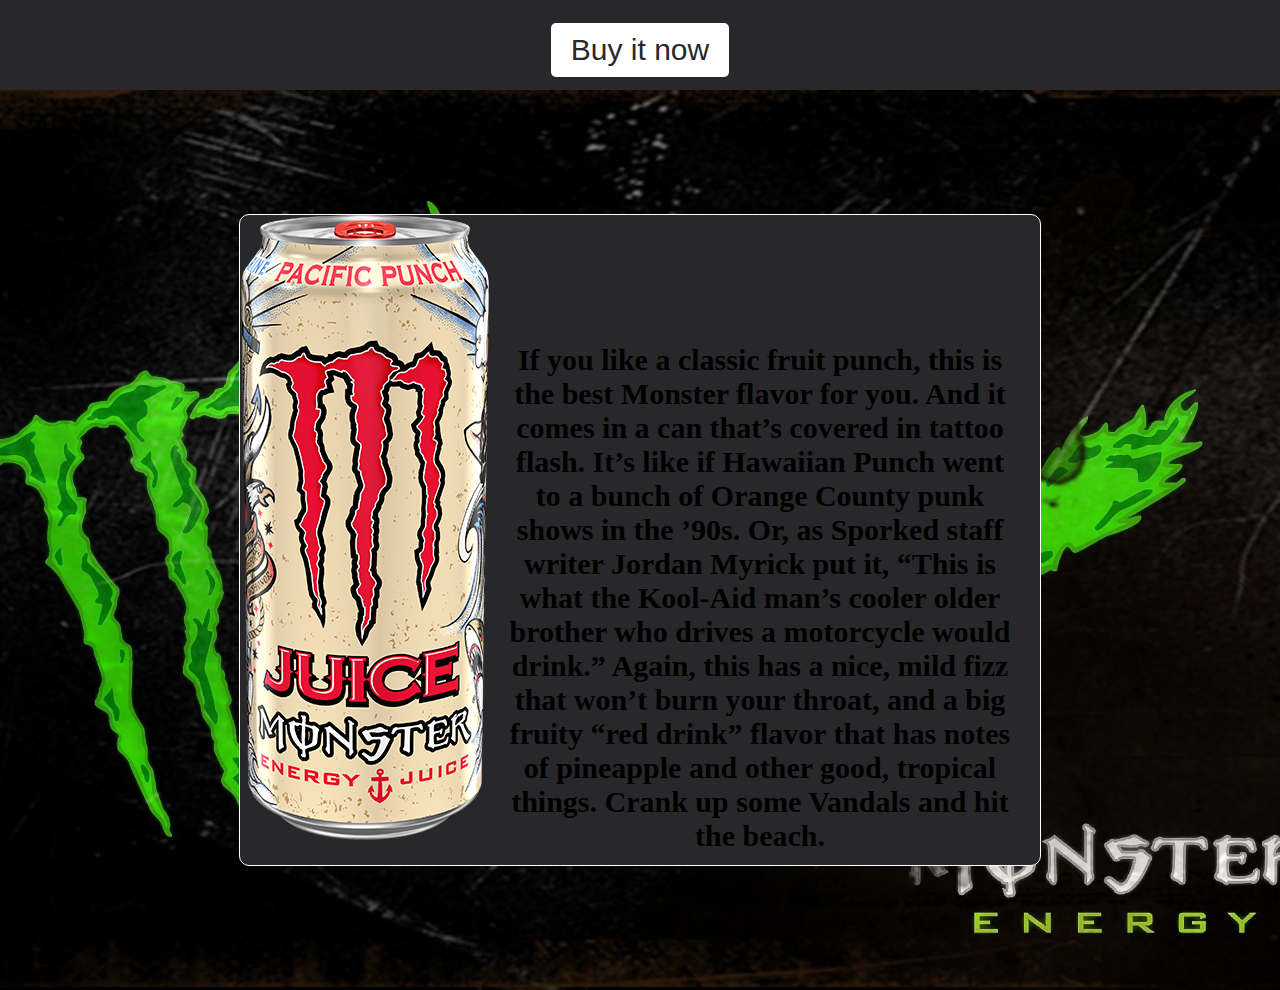
<file: index.html>
<!DOCTYPE html>
<html lang="en">
<head>
    <meta charset="UTF-8">
    <meta name="viewport" content="width=device-width, initial-scale=1.0">
    <title>Best Programmer drink</title>
    <link rel="icon" type="image/x-icon" href="favicon.ico">
    <link rel="stylesheet" href="styles.css">
    
</head>

<body>
    <div class="header">
        <button class = "buy" onclick="window.location.href='shopping_cart.html'">Buy it now</button> 

        
    </div>
   
    <div class="monster-middle">
      
        <img src="monster.jpg" alt="Monster"> 
    </div>
    <div class = "best-monster">
        <p class="text">If you like a classic fruit punch, this is the best Monster flavor for you. And it comes in a can that’s covered in tattoo flash. It’s like if Hawaiian Punch went to a bunch of Orange County punk shows in the ’90s. Or, as Sporked staff writer Jordan Myrick put it, “This is what the Kool-Aid man’s cooler older brother who drives a motorcycle would drink.” Again, this has a nice, mild fizz that won’t burn your throat, and a big fruity “red drink” flavor that has notes of pineapple and other good, tropical things. Crank up some Vandals and hit the beach.</p>
        <img src = "best.png" alt = "Best" >
       
        
    </div>


    <script src="script.js"></script>
</body>
</html>
</file>
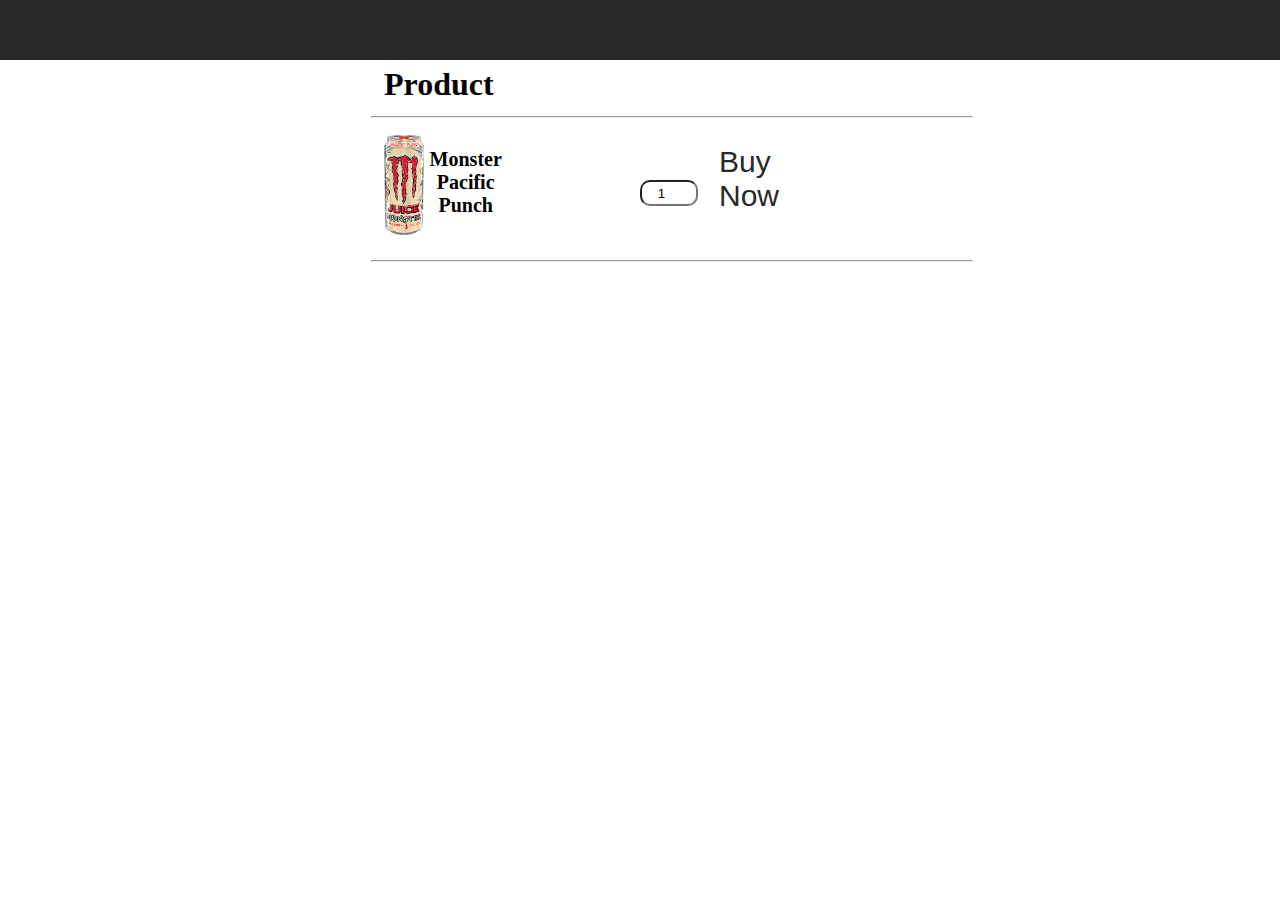
<file: shopping_cart.html>
<!DOCTYPE html>
<html lang="en">
<head>
  <link rel="stylesheet" href="styles.css">

  <meta charset="UTF-8">
  <title >Shopping Cart</title>
</head>
<body>
  <nav>
  </nav>
  
  <h1>Product</h1>
  <hr>
    <div class="container">
    <div class = "products">
      <img src="best.png" alt="products">
      <p>Monster <br>
        Pacific <br>
        Punch </p>
    </div>
    
    <button class="buy-now-btn">Buy Now</button>

    <div class="quantity">
      <button class="decrease">-</button>
      <input type="number" class="quantity-input" value="1" min="1">
      <button class="increase">+</button>
    </div>
   <hr  class="hr1">
  </div>

  
  
<script src="script.js"></script>
</body>
</html>
</file>
<file: styles.css>
.header {
  display: flex;
  justify-content: center;
  align-items: center;
  height: 100px;
  width: 100%;
  background-color: #28282B;
  position: absolute;
  left: 0;
  top: 0;
}


body .monster-middle {
  background-color: #28282B;
}


.buy {
  padding: 10px 20px;
  margin: 5px;
  font-size: 30px;
  border: none;
  border-radius: 5px;
  cursor: pointer;
  background-color: #ffffff;
  color: #28282B;
}

.buy:hover {
  background-color: #2980b9;
  color: #ffffff; /* Change text color on hover for better contrast */
}

/* responsive */

@media screen  and (max-width : 515px) {
 
  
}

.monster-middle img {
  width: 100%; /* Ensure the image fills the container */
  height: 100%; /* Ensure the image fills the container */
  object-fit: cover; 
  position: absolute;
  top: 10%;
  left: 0%;/* Maintain aspect ratio and cover the container */
 
}

.best-monster {
  position: absolute;
  top: 60%;
  left: 50%;
  transform: translate(-50%, -50%);
  width: 800px; 
  height: 650px; 
 

  background-position: center;
  background-repeat: no-repeat;
  border: 1px solid #ffffff;
  border-radius: 10px;
  
  background-color: #28282B;
  flex-wrap: wrap;
  
  

  
}
.text {
  word-wrap: break-word; /* Allow long words to break and wrap */
  position: absolute;
  left: 30%;
  font-size:30px;
  text-align: center;
  font-weight: bold;
  padding: 20px;
}


.container {
  max-width: 1200px;
  width: 90%;
  margin : auto;
}
nav {
 
  background-color : #28282B;
  height : 60px;
  
  width: 100%;
  position: absolute;
  top: 0%;
  left : 0%;
  
  

}

.products img {
  max-width: fit-content;
  height: 100px;
  position: absolute;
  left : 30%;
  top : 15%;

}

h1 {
  position: absolute;
  left : 30%;
  top  :5%;
}
hr {
  width: 600px;
  height: 0.25px;
  background-color :#28282B;
  position: absolute;
  top : 12%;
  left : 29%;
}
.hr1{
  width: 600px;
  height: 0.25px;
  background-color :#28282B;
  position: absolute;
  top : 28%;
  left : 29%;
}


.buy-now-btn {
 
  margin: 5px;
  font-size: 30px;
  border: none;
  border-radius: 5px;
  cursor: pointer;
  position: absolute;
  left :55%;
  top : 15%;
  background-color: #ffffff;
  color: #28282B;
  height: 30px;
  width: 30px;
}
.buy-now-btn :hover  {
  background :  #2980b9;
  color: #ffffff
}

.quantity {
  display: flex;
  align-items: center;
}

.quantity-input {
  width: 50px;
  text-align: center;
  height: 20px;
  position: absolute;
  left : 50%;
  top: 20%;
  border-radius: 10px;
}

button {
  padding: 5px 10px;
  cursor: pointer;
  
}
p {
  position: absolute;
  left : 32%;
  top  : 12%;
  font-size: 20px;
  text-align: center;
  font-weight: bold;
  padding: 20px;
 

}
</file>
